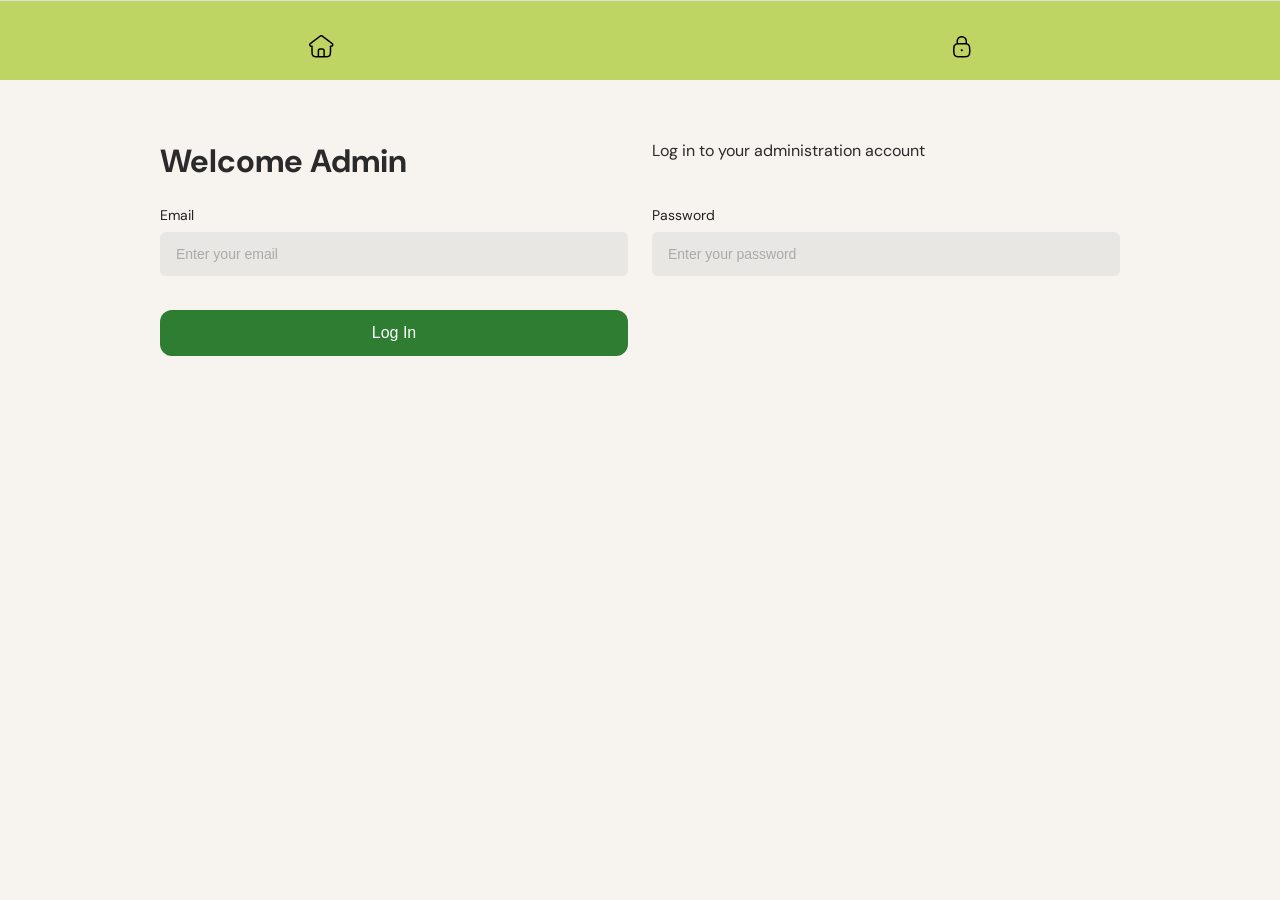
<file: admin.html>
<!DOCTYPE html>
<html lang="en">

<head>
  <meta charset="UTF-8" />
  <meta name="viewport" content="width=device-width, initial-scale=1.0" />
  <title>Log In</title>

  <!-- Fonts -->
  <link
    href="https://fonts.googleapis.com/css2?family=Playfair+Display:wght@600;700&family=DM+Sans:wght@300;400;500&display=swap"
    rel="stylesheet">

  <!-- CSS -->
  <link rel="stylesheet" href="style.css">
</head>

<body>

  <div class="phone">

    <div class="content">

      <!-- Login Section -->
      <h1 class="title">Welcome Admin</h1>
      <p class="subtitle">Log in to your administration account</p>

      <div class="field">
        <label>Email</label>
        <input type="email" placeholder="Enter your email" />
      </div>

      <div class="field">
        <label>Password</label>
        <input type="password" placeholder="Enter your password" />
      </div>

      <button class="btn-login">Log In</button>

    </div>

    <!-- Nav bar -->
    <nav class="bottom-nav">
      <a href="./index.html">
        <br>
        <img src="images/icons/home.png" alt="Start">
      </a>

      <a href="./favourites.html"" hidden>
        <br>
        <img src="images/icons/fav.png" alt="Favourites">
      </a>

      <a href="./addplant.html" hidden>
        <img src="images/icons/add-plant.png" alt="Add Plant">
      </a>

      <a href="./notifications.html" hidden>
        <br>
        <img src="images/icons/notif.png" alt="Notification">
      </a>

      <a href="./login.html" hidden>
        <br>
        <img src="images/icons/user-log-in.png" alt="Log in">
      </a>

      <a href="#">
        <br>
        <img src="./images/icons/admin.png" alt="Admin">
      </a>
    </nav>

  </div>

</body>

</html>
</file>
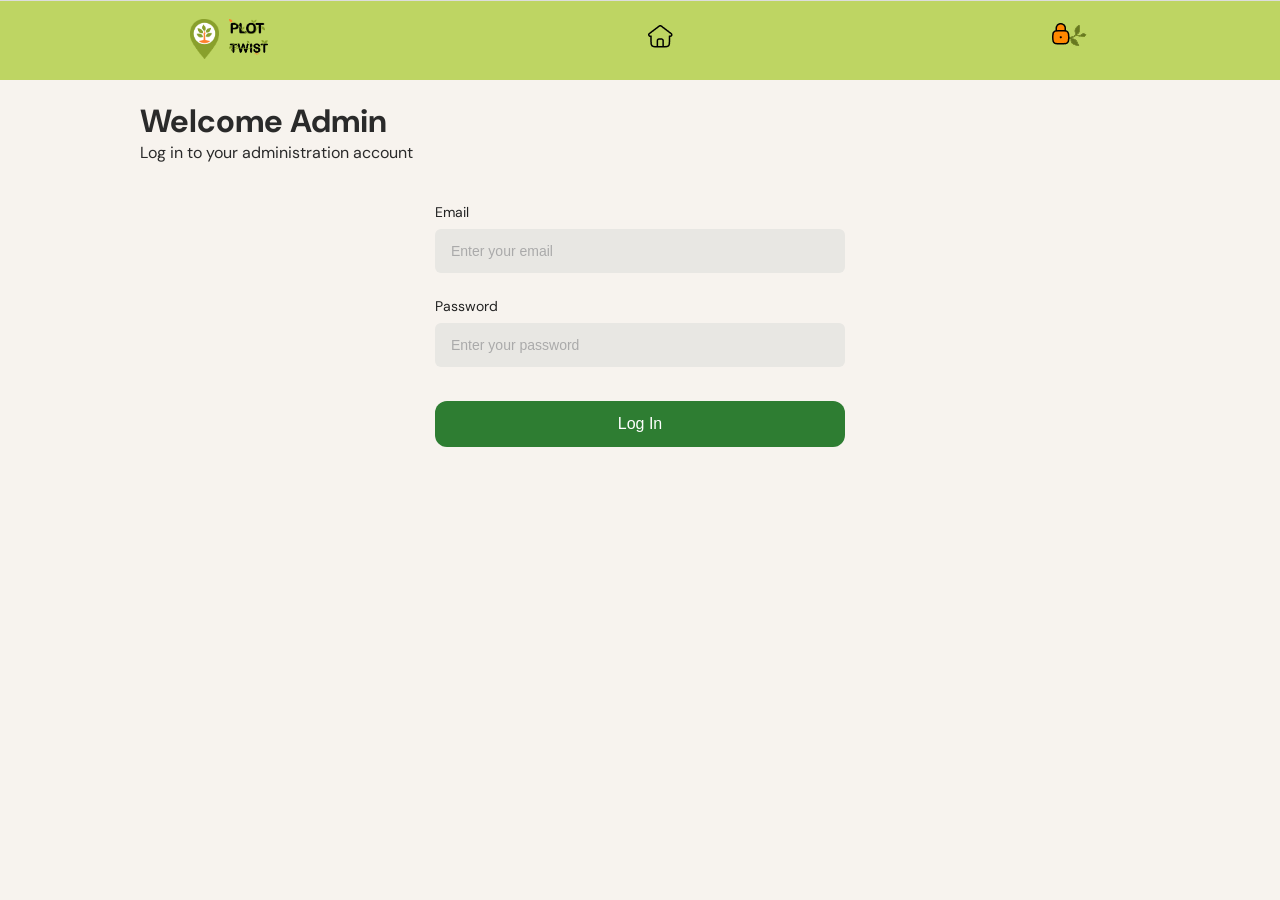
<file: adminLogin.html>
<!DOCTYPE html>
<html lang="en">

<head>
  <meta charset="UTF-8" />
  <meta name="viewport" content="width=device-width, initial-scale=1.0" />
  <title>Plot Twist - Log In Admin</title>

  <!-- Fonts -->
  <link
    href="https://fonts.googleapis.com/css2?family=Playfair+Display:wght@600;700&family=DM+Sans:wght@300;400;500&display=swap"
    rel="stylesheet">

  <!-- CSS -->
  <link rel="stylesheet" href="style.css">
</head>

<body>
<h1 class="title">Welcome Admin</h1>
<p class="subtitle">Log in to your administration account</p>

  <div class="form-page">

    <div class="content">

      <!-- Login Section -->
      <div class="field">
        <label>Email</label>
        <input type="email" placeholder="Enter your email" required />
      </div>

      <div class="field">
        <label>Password</label>
        <input type="password" placeholder="Enter your password" required />
      </div>

      <button class="btn-login">Log In</button>

    </div>

    <!-- Nav bar -->
<nav class="bottom-nav">
  <div class="nav-logo">
    <img src="./images/pin-logo.png" alt="Pin" height="40px">
    <div>
      <img src="./images/plot.png" alt="Plot" height="15px">
      <br>
      <img src="./images/twist.png" alt="Twist" height="15px">
    </div>
  </div>

  <div class="home">
    <a href="./index.html" class="icon-wrapper">
      <img src="./images/icons/home.png" alt="Start">
      <span class="tooltip">Start</span>
    </a>
  </div>

  <div class="favourites" hidden>
    <a href="./favourites.html" class="icon-wrapper">
      <img src="./images/icons/fav.png" alt="Favourites">
      <span class="tooltip">Favourites</span>
    </a>
  </div>

  <div class="add-plant" hidden>
    <a href="./addplant.html" class="icon-wrapper">
      <img src="./images/icons/add-plant.png" alt="Add Plant">
      <span class="tooltip">Add Plant</span>
    </a>
  </div>

  <div class="notifications" hidden>
    <a href="./notifications.html" class="icon-wrapper">
      <img src="./images/icons/notif.png" alt="Notifications">
      <span class="tooltip">Notifications</span>
    </a>
  </div>

  <div class="user-profile" hidden>
    <a href="./userProfile.html" class="icon-wrapper">
      <img src="./images/icons/user-log-in.png" alt="Log in">
      <span class="tooltip">Log in</span>
    </a>
  </div>

  <div class="admin">
    <a href="adminLogin.html" class="icon-wrapper">
      <img src="./images/icons/active-admin.png" alt="Admin">
      <span class="tooltip">Admin</span>
    </a>
  </div>

</body>

</html>
</file>
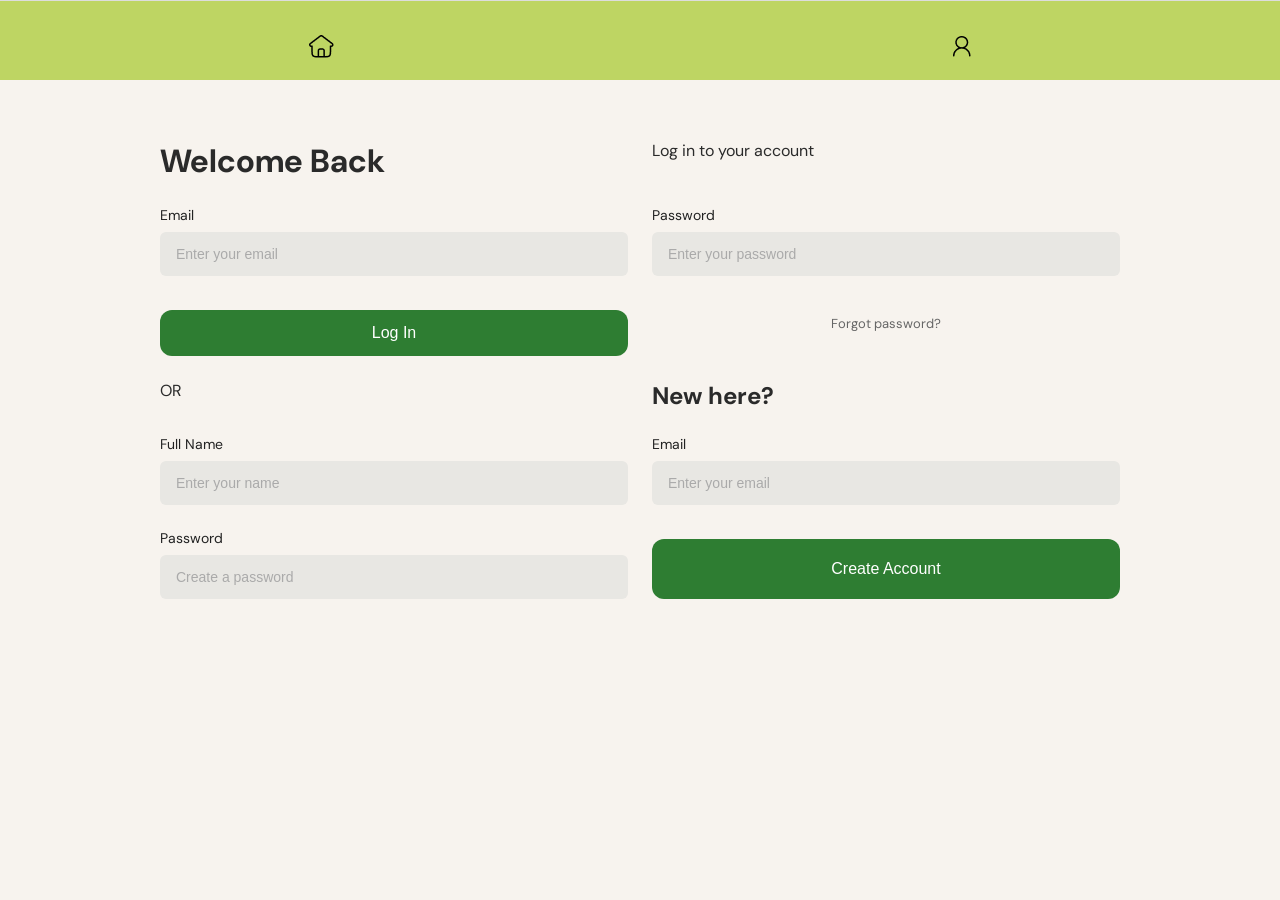
<file: login.html>
<!DOCTYPE html>
<html lang="en">

<head>
    <meta charset="UTF-8" />
    <meta name="viewport" content="width=device-width, initial-scale=1.0" />
    <title>Log In</title>

    <!-- Fonts -->
    <link
        href="https://fonts.googleapis.com/css2?family=Playfair+Display:wght@600;700&family=DM+Sans:wght@300;400;500&display=swap"
        rel="stylesheet">

    <!-- CSS -->
    <link rel="stylesheet" href="style.css">
</head>

<body>

    <div class="phone">

        <div class="content">

            <!-- Login Section -->
            <h1 class="title">Welcome Back</h1>
            <p class="subtitle">Log in to your account</p>

            <div class="field">
                <label>Email</label>
                <input type="email" placeholder="Enter your email" />
            </div>

            <div class="field">
                <label>Password</label>
                <input type="password" placeholder="Enter your password" />
            </div>

            <button class="btn-login">Log In</button>

            <p class="extra">Forgot password?</p>

            <!-- Divider -->
            <div class="divider">
                <span>OR</span>
            </div>

            <!-- Create Account Section -->
            <h2 class="subtitle">New here?</h2>

            <div class="field">
                <label>Full Name</label>
                <input type="text" placeholder="Enter your name" />
            </div>

            <div class="field">
                <label>Email</label>
                <input type="email" placeholder="Enter your email" />
            </div>

            <div class="field">
                <label>Password</label>
                <input type="password" placeholder="Create a password" />
            </div>

            <button class="btn-signup">Create Account</button>

        </div>

        <!-- Nav bar -->
        <nav class="bottom-nav">
            <a href="./index.html">
                <br>
                <img src="images/icons/home.png" alt="Start">
            </a>

            <a href="#" hidden>
                <br>
                <img src="images/icons/fav.png" alt="Favourites">
            </a>

            <a href="./addplant.html" hidden>
                <img src="images/icons/add-plant.png" alt="Add Plant">
            </a>

            <a href="./notifications.html" hidden>
                <br>
                <img src="images/icons/notif.png" alt="Notification">
            </a>

            <a href="./login.html">
                <br>
                <img src="images/icons/user-log-in.png" alt="Log in">
            </a>
        </nav>

    </div>

</body>

</html>
</file>
<file: style.css>
:root {
  --green-deep: #2d5a27;
  --green-mid: #4a8c3f;
  --green-light: #7db96e;
  --green-pale: #e8f3e5;
  --amber: #c8843a;
  --cream: #f7f3ee;
  --text: #2a2a2a;
  --text-muted: #6b6b6b;
  --white: #ffffff;
  --radius: 12px;
}

* {
  margin: 0;
  padding: 0;
  box-sizing: border-box;
}

body {
  font-family: 'DM Sans', sans-serif;
  background: var(--cream);
  color: var(--text);
  max-width: 430px;
  margin: 0 auto;
  min-height: 100dvh;
  position: relative;
  overflow-x: hidden;
  padding-top: 60px;
  padding-left: 30px;
  padding-right: 30px;
}

/* ── TAGLINE CARD ── */
/* .tagline-card {
  background: var(--white);
  border-radius: var(--radius);
  padding: 16px 18px;
  box-shadow: 0 2px 12px rgba(0, 0, 0, .06);
} */

.tagline-card p {
  font-size: 14px;
  line-height: 1.65;
  color: var(--text-muted);
  text-align: center;
  margin-bottom: 120px;
}

.current-plants {
  background: var(--white);
  border-radius: var(--radius);
  padding: 16px 18px;
  box-shadow: 0 2px 12px rgba(0, 0, 0, .06);
}

.topbar {
  display: flex;
  justify-content: flex-end;
  align-items: center;
}

.topbar input {
  flex: 1;
}

.divider {
  width: 100%;
}

#map {
  height: 350px;
  z-index: 1;
  border-radius: var(--radius);
}

#plant-grid {
  display: flex;
  flex-direction: column;
  justify-content: center;
  /* align-items: center; */
  margin-bottom: 60px;
  flex-wrap: wrap;
  display: grid;
  grid-template-columns: auto auto;
}

.plant-card {
  border: 1px solid #A8A8A8;
  min-width: 175px;
  border-radius: 6px;
  margin: 5px;
  padding: 5px;
  display: flex;
  flex-direction: column;
  justify-content: baseline;
  align-items: center;
  cursor: pointer;
  text-align: center;
}

.plant-card:hover{
  background-color: #2c950f57;
}

.plant-card img{
  width: 100%;
  object-fit: cover;
  border-radius: 6px;
  object-position: center;
}

.leaflet-popup-content {
  display: flex;
  flex-direction: column;
  line-height: 0.8;
}

.leaflet-popup-content button {
  margin-top: 0;
}

.leaflet-popup-content img {
  height: 100px;
  object-fit: cover;
  object-position: center;
}

/* ── MODAL ── */
.modal {
  position: fixed;
  top: 0;
  left: 0;
  width: 100%;
  height: 100%;
  background: rgba(0, 0, 0, 0.5);
  display: flex;
  justify-content: center;
  align-items: center;
  z-index: 999;
}

.hidden {
  display: none !important;
}

.modal-content {
  background: white;
  padding: 20px;
  border-radius: 12px;
  width: 300px;
  max-width: 90%;
  position: relative;
  text-align: center;
}

.modal-content img {
  width: 100%;
  border-radius: 8px;
  margin-bottom: 10px;
}

.close-btn {
  position: absolute;
  top: 10px;
  right: 10px;
  border: none;
  background: none;
  font-size: 18px;
  cursor: pointer;
}

/* ── CONTENT ── */
.content {
  flex: 1;
  overflow-y: auto;
  padding: 28px 20px 100px;
  display: flex;
  flex-direction: column;
  gap: 20px;
}

/* ── FORM ── */
.field label {
  display: block;
  font-size: 14px;
  color: #222;
  margin-bottom: 8px;
}

.field input {
  width: 100%;
  padding: 14px 16px;
  background: #e8e7e3;
  border: none;
  border-radius: 6px;
  font-size: 14px;
  color: #888;
  outline: none;
}

.field input::placeholder {
  color: #aaa;
}

/* ── BUTTONS ── */
.btn-login, 
.btn-signup, 
.btn-add, 
.more-info-btn,
.accept-btn, 
.reject-btn,
.complete-btn,
#trade-btn {
  width: 100%;
  padding: 14px;
  background: #2e7d32;
  color: white;
  border: none;
  border-radius: 12px;
  font-size: 16px;
  margin-top: 10px;
  cursor: pointer;
}

.btn-login:hover, 
.btn-signup:hover, 
.btn-add:hover, 
.more-info-btn:hover,
#trade-btn:hover,
.complete-btn:hover,
.accept-btn:hover {
  background: #256428;
}

.reject-btn {
  background: #b84444;
}

.reject-btn:hover {
  background: #852525;
}

#close-modal {
  width: fit-content;
  position: relative;
  right: -120px;
  margin: 0 0 10px 0;
  padding: 0;
  color: #888;
  border: none;
  background: none;
  cursor: pointer;
}

.profile-buttons { 
  width: 100%;             
  display: flex;
  flex-direction: row;     
  gap: 16px;
  margin-bottom: -40px;
}

.profile-buttons p {
  width: 100%;
  padding: 16px;
  font-size: 14px;
  border-radius: 12px;
  border: none;
  background: #6a6565;
  color: white;
  flex: 1;
  text-align: center;
}

.leaflet-control-geocoder-icon:hover {
  background-color: transparent;
}

.extra {
  text-align: center;
  margin-top: 15px;
  font-size: 13px;
  color: #666;
}

#brightnessLevel {
  display: block;
  margin-left: auto;
}

/* ── BOTTOM NAV ── */
.bottom-nav {
  position: fixed;
  bottom: 0;
  left: 50%;
  transform: translateX(-50%);
  width: 100%;
  max-width: auto;
  background: #BED563;
  border-top: 1px solid #ddd;
  display: flex;
  justify-content: space-around;
  align-items: center;
  padding: 10px 0 14px;
  z-index: 10;
}

.nav-logo {
  display: flex;
  align-items: center;
  justify-content: center;
  gap: 10px;
  display: none;
}

.logout, .filter {
  float: right;
}

.filter {
  display: flex;
  justify-content: end;
}

.icon-wrapper {
position: relative;
display: inline-block;
}

.icon-wrapper img {
  /* width: 26px; adjust size */
  height: auto;
}

.tooltip {
  position: absolute;
  top: 125%;
  left: 50%;
  transform: translateX(-50%);
  background: black;
  color: white;
  padding: 6px 10px;
  border-radius: 6px;
  font-size: 12px;
  white-space: nowrap;
  opacity: 0;
  pointer-events: none;
  transition: opacity 0.2s ease;
}

.icon-wrapper:hover .tooltip {
  opacity: 1;
}

.avatar-wrapper {
  position: relative;
  width: 100px;
  height: 100px;
  cursor: pointer;
}

.avatar {
  width: 100px;
  height: 100px;
  border-radius: 50%;
  background: #e0e0e0;
  display: flex;
  align-items: center;
  justify-content: center;
  font-size: 32px;
  overflow: hidden;
}

.avatar img {
  width: 100%;
  height: 100%;
  object-fit: cover;
}

.overlay {
  position: absolute;
  inset: 0;
  border-radius: 50%;
  background: rgba(0, 0, 0, 0.45);
  display: flex;
  align-items: center;
  justify-content: center;
  opacity: 0;
  transition: opacity 0.2s;
}

.avatar-wrapper:hover .overlay {
  opacity: 1;
}

.plus-icon {
  color: white;
  font-size: 32px;
}

.profile-row {
  display: flex;
  align-items: center;  /* vertically centers the text with the image */
  gap: 16px;            /* space between image and text */
}

.name {
  margin: 0;
  font-size: 18px;
}

.region {
  margin: 0;
  font-size: 14px;
  color: gray;
}


/* ——— NOTIFICATIONS ——— */
.notification-plant-image {
  width: 80px;
  height: 100px;
  object-fit: cover;
  border-radius: 8px;
}

.notification-img-text {
  display: flex;
  gap: 16px;
  align-items: center;
}

.status {
  font-style: italic;
  text-transform: capitalize;
}

.notification-big-card {
  border: #222 solid 1px;
  border-radius: 8px;
  padding: 12px;
  display: flex;
  flex-direction: column;
  gap: 10px;
  align-items: center;
  margin-top: 16px;
}

.notification-big-card.incoming {
  border-left: 6px solid;
  border-color: var(--green-mid);
  background-color: #f6fff6;
}

.notification-big-card.outgoing {
  border-left: 6px solid;
  border-color: var(--amber);
  background-color: #fffaf3;
}

.notification-big-card.status-approved {
    background-color: #e8f5e9;
    border-width: 2px;
    border-left: 6px solid var(--green-mid);
}

.notification-big-card.status-completed {
  background-color: #e8f5e9;
  border: 0.5px solid var(--green-mid);
  opacity: 0.7;
}

.notification-actions {
  display: flex;
  gap: 12px;
  width: 100%;
}

.trade-type {
  font-size: 0.85rem;
  font-weight: 600;
  margin-bottom: 0.5rem;
  text-transform: uppercase;
  letter-spacing: 0.05em;
}

.notification-big-card.incoming .trade-type {
  color: #2e7d32;
}

.notification-big-card.outgoing .trade-type {
  color: #ef6c00;
}

/* — ADD PLANT — */
#brightnessLevel,
#lib-city,
#lib {
  width: 100%;
  padding: 12px 14px;
  font-size: 1rem;
  font-family: inherit;
  margin-bottom: 10px;

  color: #2f2f2f;
  background-color: #f1efeb;

  border: 1px solid #dcdcdc;
  border-radius: 10px;

  outline: none;
  cursor: pointer;

  appearance: none;
  -webkit-appearance: none;
  -moz-appearance: none;
}

#brightnessLevel:hover,
#lib-city:hover,
#lib:hover {
  background-color: #E8E7E3;
}

#brightnessLevel,
#lib-city,
#lib {
  background-image: url("data:image/svg+xml;utf8,<svg xmlns='http://www.w3.org/2000/svg' width='16' height='16' viewBox='0 0 20 20'><path d='M5 7l5 5 5-5' stroke='%23666' stroke-width='1.5' fill='none' stroke-linecap='round'/></svg>");
  background-repeat: no-repeat;
  background-position: right 12px center;
  background-size: 14px;
  padding-right: 32px;
}

/* TABLET (≥ 768px) */
@media (min-width: 768px) {
  body {
    max-width: 700px;
    padding: 100px;
  }

  .content {
    padding: 32px 28px 120px;
  }

  #map {
    height: 400px;
  }

  #plant-grid {
    flex-direction: row;
    flex-wrap: wrap;
    grid-template-columns: repeat(3, 1fr);
    gap: 12px;
  }

  .plant-card {
    width: calc(50% - 12px);
    margin: 0;
  }

  /* Top bar behavior */
  .bottom-nav {
    top: 0;
    bottom: unset;     
    left: 0;             
    transform: none;    
    max-width: 100%;
    height: 80px;
  }
}

/* DESKTOP (≥ 1024px) */
@media (min-width: 1024px) {
  body {
    max-width: 1200px;
    padding: 100px;
  }

  .content {
    display: grid;
    grid-template-columns: 1fr 1fr;
    gap: 24px;
    padding: 40px 20px 120px;
  }

  .tagline-card {
    grid-column: span 2;
  }

  #map {
    height: 500px;
  }

  #plant-grid {
    display: grid;
    grid-template-columns: repeat(4, 1fr);
    gap: 15px;
  }

  .plant-card {
    width: 100%;
  }

  .current-plants {
    grid-column: span 2;
  }

  .bottom-nav {
    top: 0;
    bottom: unset;        
    left: 0;              
    transform: none;
    max-width: 100%;
    height: 80px;
  }
}

/* ── AUTH PAGES (LOGIN / SIGNUP / ADD PLANT if needed) ── */

@media (min-width: 768px) {
  .form-page .content {
    display: flex;
    flex-direction: column;
    max-width: 420px;
    margin: 0 auto;
  }

  .nav-logo {
  display: flex;
  align-items: center;
  justify-content: center;
  gap: 10px;
}
}

@media (min-width: 1024px) {
  .form-page .content {
    display: flex;
    flex-direction: column;
    max-width: 450px;
    margin: 0 auto;
  }

  .nav-logo {
  display: flex;
  align-items: center;
  justify-content: center;
  gap: 10px;
}
}
</file>
